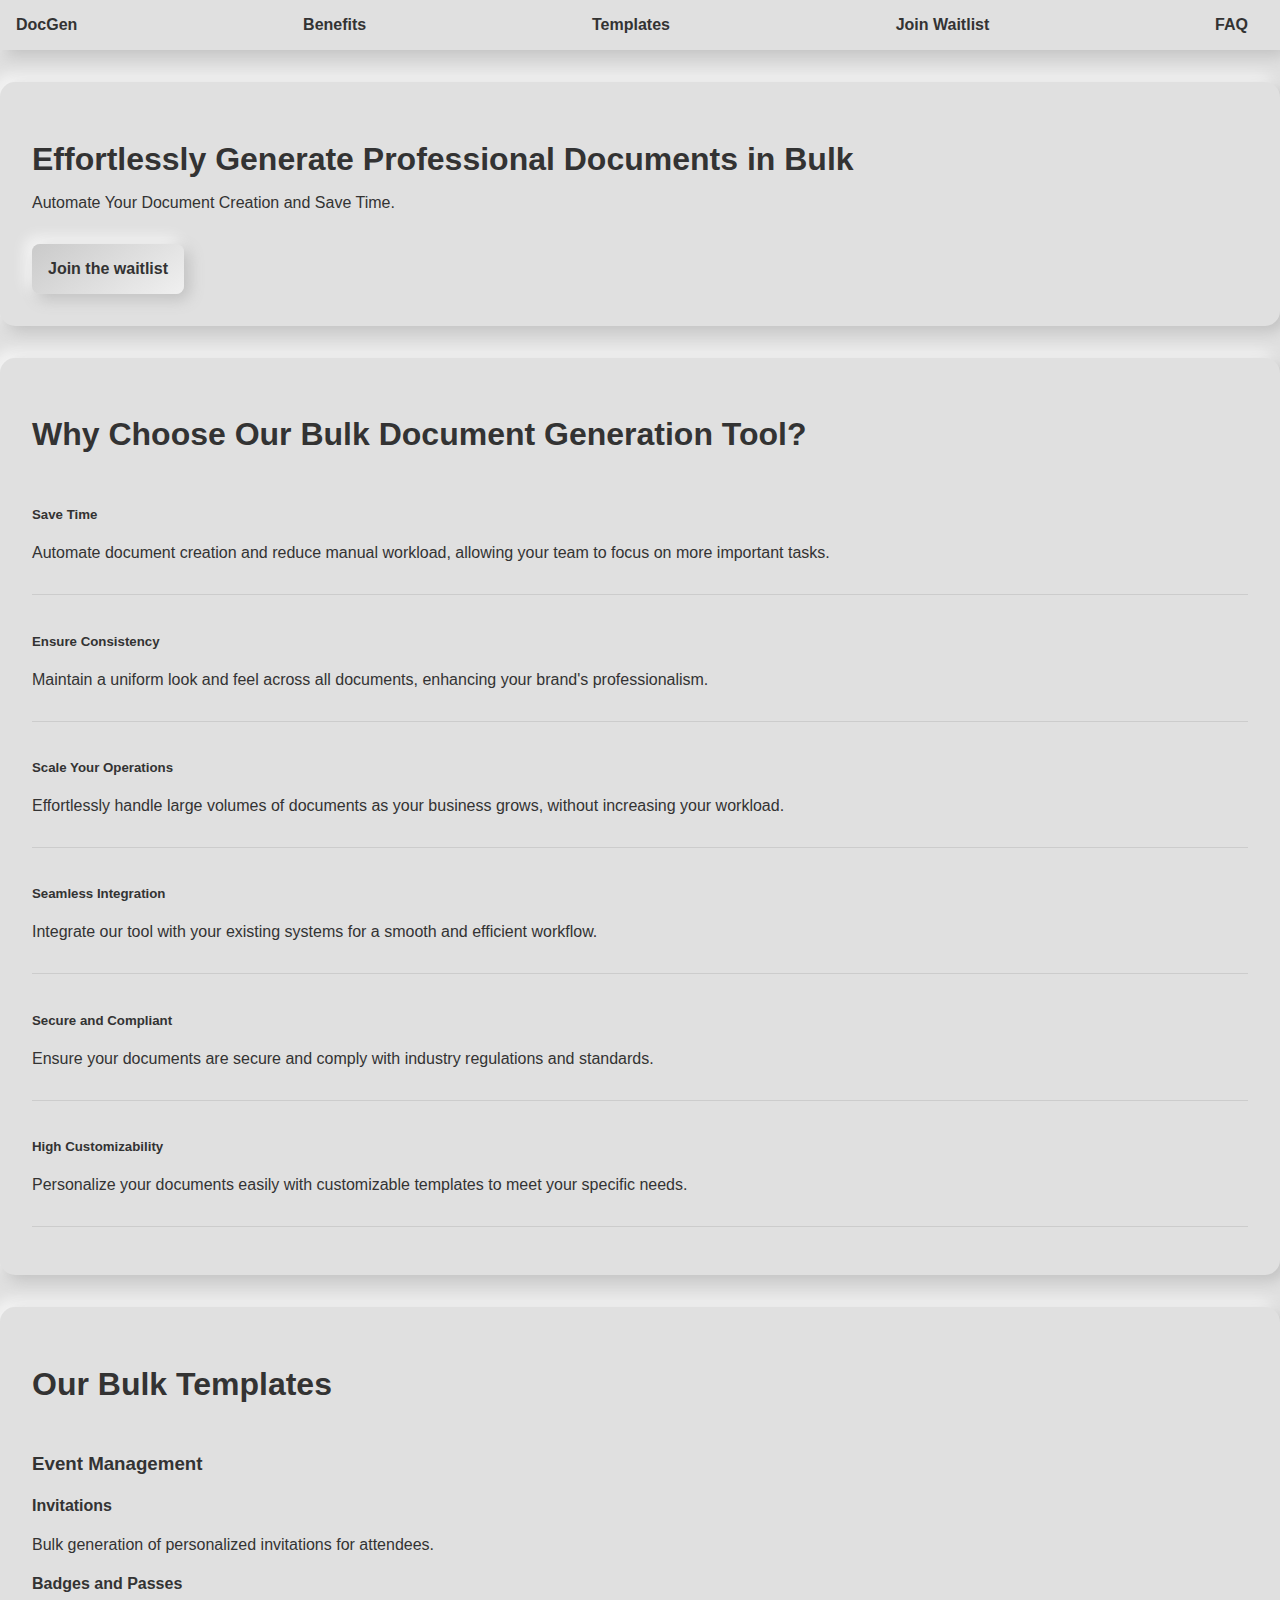
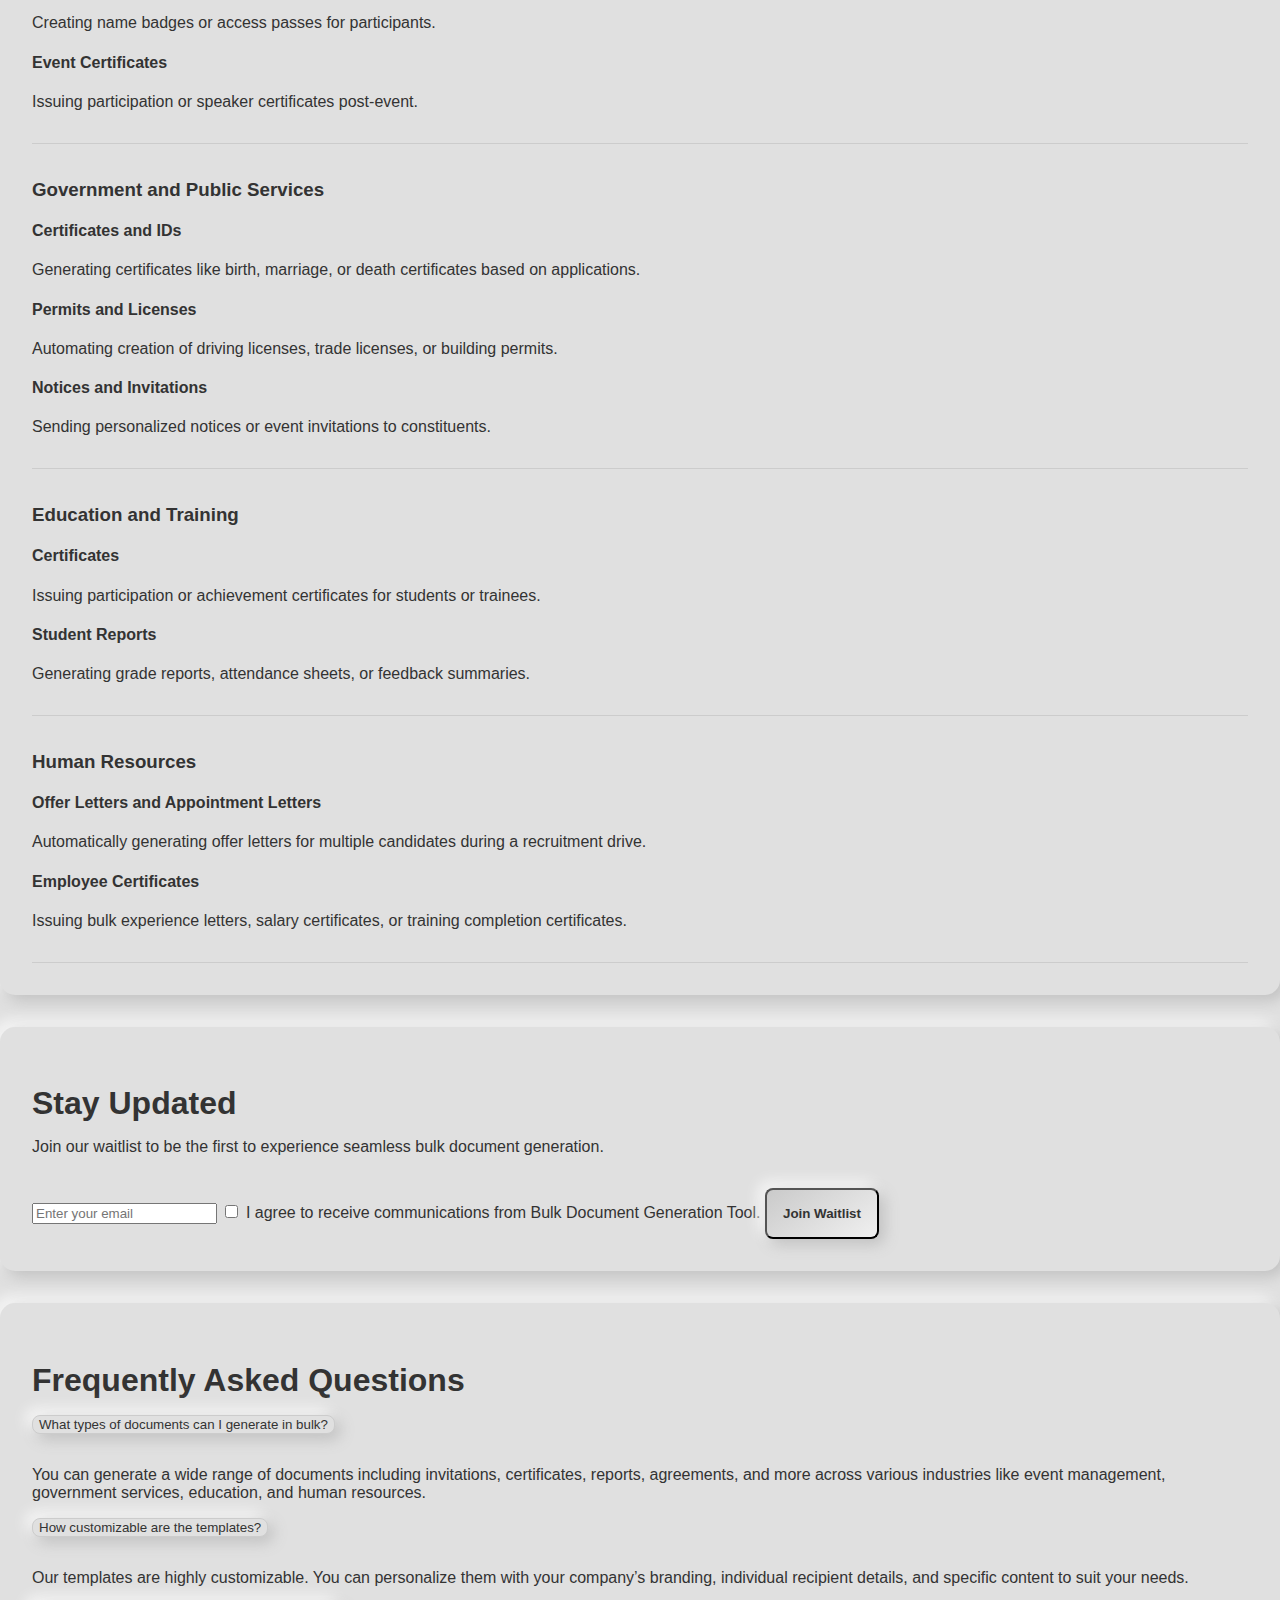
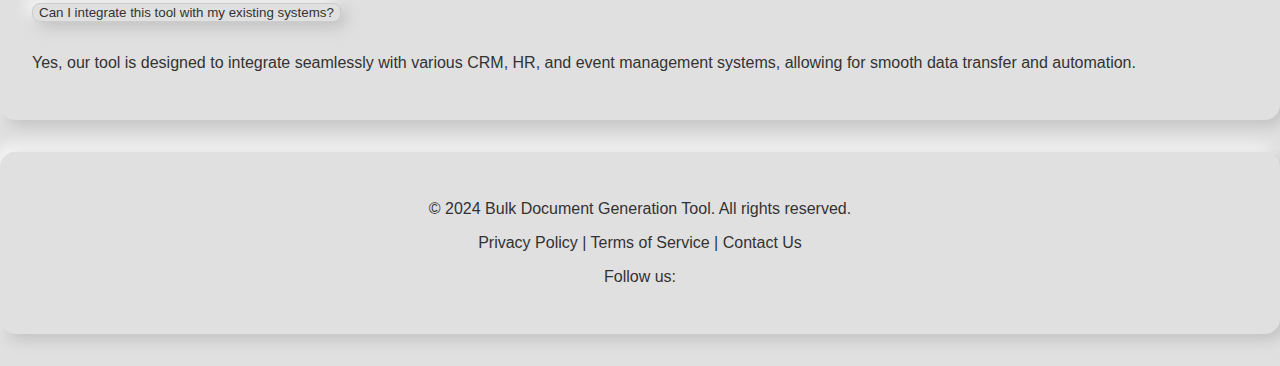
<file: index.html>
<!DOCTYPE html>
<html lang="en">
<head>
  <meta charset="UTF-8">
  <meta name="viewport" content="width=device-width, initial-scale=1">
  <title>Bulk Document Generation Tool | Automate Your Workflow</title>
  <meta name="description" content="Streamline your business processes with our Bulk Document Generation Tool. Automate the creation of personalized documents for Event Management, Government Services...">

  <!-- Open Graph Meta Tags for Social Media -->
  <meta property="og:title" content="Bulk Document Generation Tool | Automate Your Workflow">
  <meta property="og:description" content="Streamline your business processes with our Bulk Document Generation Tool. Automate the creation of personalized documents for Event Management, Government Services...">
  <meta property="og:image" content="https://abhi630.github.io/images/og-image.jpg">
  <meta property="og:url" content="https://abhi630.github.io/">
  <meta property="og:type" content="website">

  <!-- Twitter Card Meta Tags -->
  <meta name="twitter:card" content="summary_large_image">
  <meta name="twitter:title" content="Bulk Document Generation Tool | Automate Your Workflow">
  <meta name="twitter:description" content="Streamline your business processes with our Bulk Document Generation Tool. Automate the creation of personalized documents for Event Management, Government Services...">
  <meta name="twitter:image" content="https://abhi630.github.io/images/twitter-image.jpg">

  <!-- Favicon -->
  <link rel="icon" href="images/favicon.ico" type="image/x-icon">
  <link rel="shortcut icon" href="images/favicon.ico" type="image/x-icon">

  <!-- Neumorphism CSS -->
  <style>
    body {
      font-family: Arial, sans-serif;
      background: #e0e0e0;
      color: #333;
      margin: 0;
      padding: 0;
    }
    a {
      color: #333;
      text-decoration: none;
    }
    .navbar {
      background: #e0e0e0;
      box-shadow: 5px 5px 15px #bebebe, -5px -5px 15px #ffffff;
      padding: 1rem;
      display: flex;
      justify-content: space-between;
      align-items: center;
    }
    .navbar a {
      margin-right: 1rem;
      font-weight: bold;
    }
    .hero, .benefits-section, .use-cases-section, .email-capture, .faq-section, .footer {
      background: #e0e0e0;
      margin: 2rem 0;
      padding: 2rem;
      border-radius: 15px;
      box-shadow: 5px 5px 15px #bebebe, -5px -5px 15px #ffffff;
    }
    .hero h2, .benefits-section h2, .use-cases-section h2, .email-capture h2, .faq-section h2 {
      font-size: 2rem;
      margin-bottom: 1rem;
    }
    .hero p, .benefits-section p, .use-cases-section p, .email-capture p, .faq-section p {
      font-size: 1rem;
      margin-bottom: 1rem;
    }
    .btn {
      background: linear-gradient(145deg, #cacaca, #f0f0f0);
      box-shadow: 5px 5px 15px #bebebe, -5px -5px 15px #ffffff;
      color: #333;
      padding: 1rem;
      text-align: center;
      display: inline-block;
      margin-top: 1rem;
      font-weight: bold;
      border-radius: 8px;
      transition: all 0.3s ease;
    }
    .btn:hover {
      background: linear-gradient(145deg, #f0f0f0, #cacaca);
    }
    .benefits-list, .row {
      list-style-type: none;
      padding: 0;
    }
    .benefits-list li, .row div {
      border-bottom: 1px solid #ccc;
      padding: 1rem 0;
    }
    .accordion-button {
      background: #e0e0e0;
      color: #333;
      border: 1px solid #ccc;
      box-shadow: 5px 5px 15px #bebebe, -5px -5px 15px #ffffff;
      margin-bottom: 1rem;
      border-radius: 8px;
    }
    .footer {
      text-align: center;
    }
  </style>
</head>
<body>

  <!-- Navigation Bar -->
  <nav class="navbar">
    <a class="navbar-brand" href="#">DocGen</a>
    <a class="nav-link" href="#benefits-section">Benefits</a>
    <a class="nav-link" href="#use-cases-section">Templates</a>
    <a class="nav-link" href="#email-capture">Join Waitlist</a>
    <a class="nav-link" href="#faq-section">FAQ</a>
  </nav>

  <!-- Hero Section -->
  <section class="hero">
    <h2>Effortlessly Generate Professional Documents in Bulk</h2>
    <p>Automate Your Document Creation and Save Time.</p>
    <a href="#email-capture" class="btn">Join the waitlist</a>
  </section>

  <!-- Benefits Section -->
  <section id="benefits-section" class="benefits-section">
    <h2>Why Choose Our Bulk Document Generation Tool?</h2>
    <ul class="benefits-list">
      <li>
        <h5>Save Time</h5>
        <p>Automate document creation and reduce manual workload, allowing your team to focus on more important tasks.</p>
      </li>
      <li>
        <h5>Ensure Consistency</h5>
        <p>Maintain a uniform look and feel across all documents, enhancing your brand's professionalism.</p>
      </li>
      <li>
        <h5>Scale Your Operations</h5>
        <p>Effortlessly handle large volumes of documents as your business grows, without increasing your workload.</p>
      </li>
      <li>
        <h5>Seamless Integration</h5>
        <p>Integrate our tool with your existing systems for a smooth and efficient workflow.</p>
      </li>
      <li>
        <h5>Secure and Compliant</h5>
        <p>Ensure your documents are secure and comply with industry regulations and standards.</p>
      </li>
      <li>
        <h5>High Customizability</h5>
        <p>Personalize your documents easily with customizable templates to meet your specific needs.</p>
      </li>
    </ul>
  </section>

  <!-- Features/Use Cases Section -->
  <section id="use-cases-section" class="use-cases-section">
    <h2>Our Bulk Templates</h2>
    <div class="row">
      <div>
        <h3>Event Management</h3>
        <h4>Invitations</h4>
        <p>Bulk generation of personalized invitations for attendees.</p>
        <h4>Badges and Passes</h4>
        <p>Creating name badges or access passes for participants.</p>
        <h4>Event Certificates</h4>
        <p>Issuing participation or speaker certificates post-event.</p>
      </div>
      <div>
        <h3>Government and Public Services</h3>
        <h4>Certificates and IDs</h4>
        <p>Generating certificates like birth, marriage, or death certificates based on applications.</p>
        <h4>Permits and Licenses</h4>
        <p>Automating creation of driving licenses, trade licenses, or building permits.</p>
        <h4>Notices and Invitations</h4>
        <p>Sending personalized notices or event invitations to constituents.</p>
      </div>
      <div>
        <h3>Education and Training</h3>
        <h4>Certificates</h4>
        <p>Issuing participation or achievement certificates for students or trainees.</p>
        <h4>Student Reports</h4>
        <p>Generating grade reports, attendance sheets, or feedback summaries.</p>
      </div>
      <div>
        <h3>Human Resources</h3>
        <h4>Offer Letters and Appointment Letters</h4>
        <p>Automatically generating offer letters for multiple candidates during a recruitment drive.</p>
        <h4>Employee Certificates</h4>
        <p>Issuing bulk experience letters, salary certificates, or training completion certificates.</p>
      </div>
    </div>
  </section>

  <!-- Email Capture Section -->
  <section id="email-capture" class="email-capture">
    <h2>Stay Updated</h2>
    <p>Join our waitlist to be the first to experience seamless bulk document generation.</p>
    <form action="https://formsubmit.co/abhishekgawde90@gmail.com" method="POST">
      <input type="hidden" name="_honey" style="display:none">
      <input type="hidden" name="_captcha" value="false">
      <input type="hidden" name="_next" value="https://yourusername.github.io/thank-you.html">
      <input type="hidden" name="_autoresponse" value="Thank you for joining our waitlist! We'll keep you updated.">
      <input type="hidden" name="_subject" value="New Waitlist Signup!">
      <input type="hidden" name="_cc" value="youremail@example.com,anotheremail@example.com">
      <input type="hidden" name="_limit" value="1">
      <input type="email" name="email" placeholder="Enter your email" required>
      <input type="checkbox" required> I agree to receive communications from Bulk Document Generation Tool.
      <button type="submit" class="btn">Join Waitlist</button>
    </form>
  </section>

  <!-- FAQ Section -->
  <section class="faq-section">
    <h2>Frequently Asked Questions</h2>
    <div class="accordion" id="faqAccordion">
      <div>
        <button class="accordion-button" type="button">
          What types of documents can I generate in bulk?
        </button>
        <div class="accordion-collapse">
          <p>You can generate a wide range of documents including invitations, certificates, reports, agreements, and more across various industries like event management, government services, education, and human resources.</p>
        </div>
      </div>
      <div>
        <button class="accordion-button" type="button">
          How customizable are the templates?
        </button>
        <div class="accordion-collapse">
          <p>Our templates are highly customizable. You can personalize them with your company’s branding, individual recipient details, and specific content to suit your needs.</p>
        </div>
      </div>
      <div>
        <button class="accordion-button" type="button">
          Can I integrate this tool with my existing systems?
        </button>
        <div class="accordion-collapse">
          <p>Yes, our tool is designed to integrate seamlessly with various CRM, HR, and event management systems, allowing for smooth data transfer and automation.</p>
        </div>
      </div>
    </div>
  </section>

  <!-- Footer -->
  <footer class="footer">
    <p>&copy; 2024 Bulk Document Generation Tool. All rights reserved.</p>
    <p>
      <a href="#">Privacy Policy</a> | 
      <a href="#">Terms of Service</a> | 
      <a href="#">Contact Us</a>
    </p>
    <p>
      Follow us:
      <a href="#"><i class="bi bi-facebook"></i></a>
      <a href="#"><i class="bi bi-twitter"></i></a>
      <a href="#"><i class="bi bi-linkedin"></i></a>
    </p>
  </footer>
<!-- 100% privacy-first analytics -->
<script async src="https://scripts.simpleanalyticscdn.com/latest.js"></script>

</body>
</html>
</file>
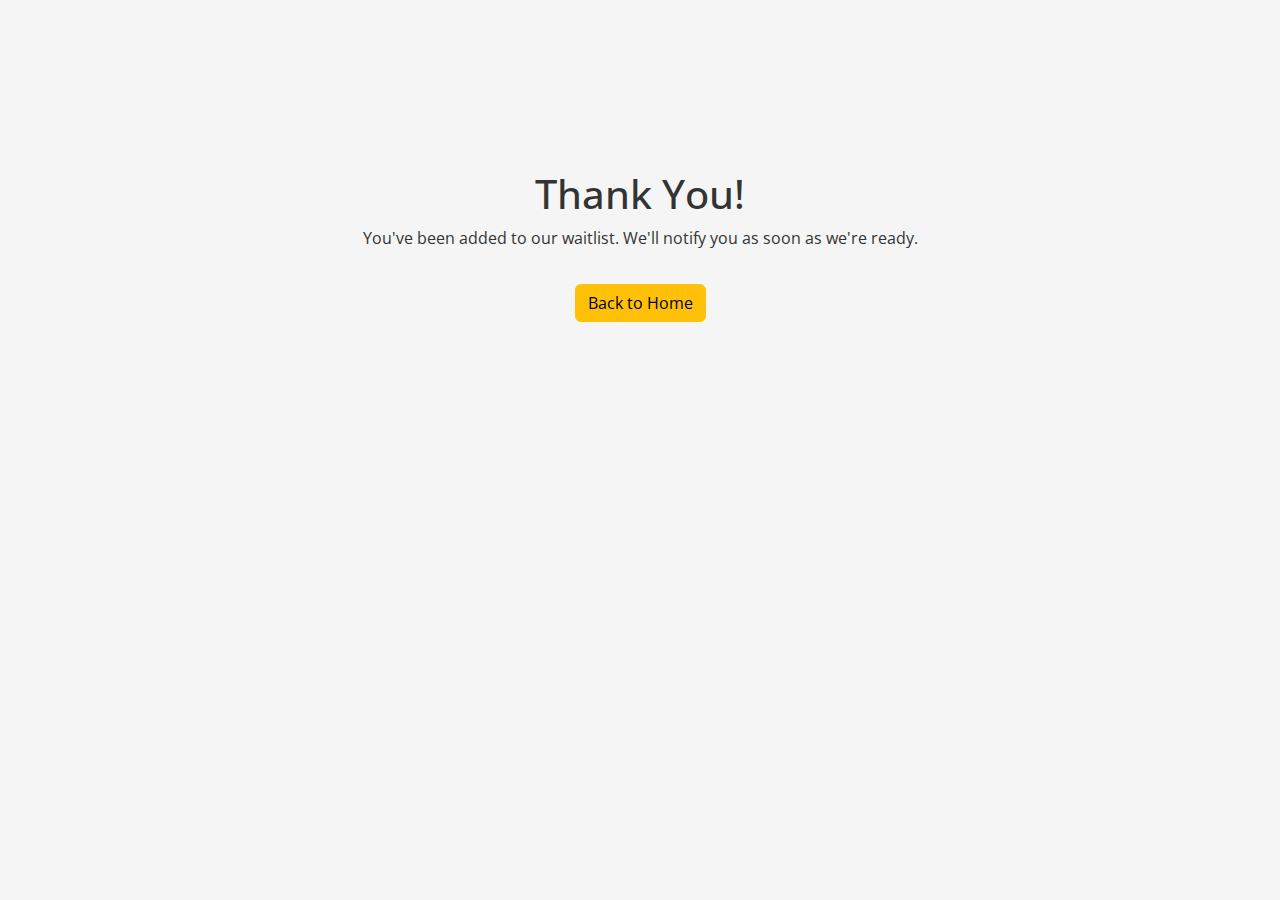
<file: thank-you.html>
<!DOCTYPE html>
<html lang="en">
<head>
  <meta charset="UTF-8">
  <meta name="viewport" content="width=device-width, initial-scale=1">
  <title>Thank You | Bulk Document Generation Tool</title>
  <link href="https://fonts.googleapis.com/css2?family=Montserrat:wght@600&family=Open+Sans&display=swap" rel="stylesheet">
  <link href="https://cdn.jsdelivr.net/npm/bootstrap@5.3.0/dist/css/bootstrap.min.css" rel="stylesheet">
  <link href="css/styles.css" rel="stylesheet">
</head>
<body>
  <div class="container text-center" style="padding: 100px 0;">
    <h1>Thank You!</h1>
    <p>You've been added to our waitlist. We'll notify you as soon as we're ready.</p>
    <a href="index.html" class="btn btn-warning mt-3">Back to Home</a>
  </div>
  
  <!-- Bootstrap JS -->
  <script src="https://cdn.jsdelivr.net/npm/bootstrap@5.3.0/dist/js/bootstrap.bundle.min.js"></script>
</body>
</html>
</file>
<file: css/styles.css>
/* styles.css */

/* CSS Variables for Modern and Sleek Theming */
:root {
  /* Color Palette */
  --primary-color: #1E2A38;       /* Deep Navy Blue */
  --secondary-color: #F5F5F5;     /* Soft Gray */
  --accent-color: #00C4CC;        /* Vibrant Teal */
  --highlight-color: #FF8C42;     /* Warm Orange */
  --text-color: #333333;          /* Dark Charcoal */
  --background-color: #F5F5F5;    /* Soft Gray */
  --dark-mode-background: #121B22; /* Very Dark Blue */
  --dark-mode-text: #E0E0E0;      /* Light Gray */
  
  /* Fonts */
  --heading-font: 'Montserrat', sans-serif;
  --body-font: 'Open Sans', sans-serif;
  
  /* Spacing */
  --section-padding: 80px 0;
  
  /* Transition */
  --transition-speed: 0.3s;
}

body {
  font-family: var(--body-font);
  line-height: 1.6;
  color: var(--text-color);
  background-color: var(--background-color);
  padding-top: 70px; /* To prevent content hiding behind the navbar */
  transition: background-color var(--transition-speed) ease, color var(--transition-speed) ease;
}

.navbar {
  background-color: var(--primary-color);
  transition: background-color var(--transition-speed) ease;
}

.navbar .navbar-brand,
.navbar .nav-link {
  color: var(--background-color) !important;
}

.navbar .nav-link:hover {
  color: var(--accent-color) !important;
}

.hero {
  background: linear-gradient(rgba(30, 42, 56, 0.8), rgba(30, 42, 56, 0.8)), url('../images/hero-background.jpg') no-repeat center center/cover;
  color: var(--background-color);
  padding: var(--section-padding);
  position: relative;
  text-align: center;
  transition: background-color var(--transition-speed) ease;
}

.hero h1 {
  font-family: var(--heading-font);
  font-size: 3rem;
  font-weight: 700;
  margin-bottom: 20px;
}

.hero p {
  font-size: 1.25rem;
  margin-bottom: 30px;
}

.cta-btn {
  padding: 14px 35px;
  font-size: 1.2rem;
  border-radius: 50px;
  background-color: var(--accent-color);
  color: var(--text-color);
  transition: background-color var(--transition-speed) ease, transform var(--transition-speed) ease;
  text-decoration: none;
}

.cta-btn:hover {
  background-color: var(--highlight-color);
  transform: scale(1.05);
}

.benefits-section {
  padding: var(--section-padding);
  background-color: var(--secondary-color);
}

.benefits-section h2 {
  margin-bottom: 40px;
  text-align: center;
  font-family: var(--heading-font);
  color: var(--primary-color);
}

.benefits-list {
  list-style: none;
  padding: 0;
}

.benefits-list li {
  display: flex;
  align-items: center;
  margin-bottom: 20px;
  transition: transform var(--transition-speed) ease, color var(--transition-speed) ease;
}

.benefits-list li i {
  font-size: 1.5rem;
  color: var(--accent-color);
  margin-right: 15px;
  transition: color var(--transition-speed) ease;
}

.benefits-list li:hover i {
  color: var(--highlight-color);
}

.benefits-list li h5 {
  color: var(--primary-color);
}

.benefits-list li p {
  color: var(--text-color);
}

.use-cases-section {
  padding: var(--section-padding);
}

.use-cases-section h2 {
  margin-bottom: 40px;
  text-align: center;
  font-family: var(--heading-font);
  color: var(--primary-color);
}

.use-case {
  text-align: center;
  padding: 20px;
  transition: transform var(--transition-speed) ease, box-shadow var(--transition-speed) ease;
  border-radius: 8px;
  background-color: var(--secondary-color);
  box-shadow: 0 4px 6px rgba(0, 0, 0, 0.1);
}

.use-case:hover {
  transform: translateY(-10px);
  box-shadow: 0 12px 24px rgba(0, 0, 0, 0.2);
}

.use-case-icon {
  font-size: 3rem;
  color: var(--accent-color);
  margin-bottom: 15px;
  transition: transform var(--transition-speed) ease, color var(--transition-speed) ease;
}

.use-case:hover .use-case-icon {
  transform: scale(1.2) rotate(10deg);
  color: var(--highlight-color);
}

.use-case-title {
  font-family: var(--heading-font);
  font-size: 1.25rem;
  font-weight: 700;
  margin-bottom: 10px;
  color: var(--primary-color);
}

.use-case-description {
  font-size: 1rem;
  color: var(--text-color);
}

.email-capture {
  background-color: var(--primary-color);
  color: var(--background-color);
  padding: var(--section-padding);
  text-align: center;
  transition: background-color var(--transition-speed) ease, color var(--transition-speed) ease;
}

.email-capture h2 {
  margin-bottom: 20px;
  font-size: 2rem;
}

.email-capture p {
  margin-bottom: 30px;
  font-size: 1.1rem;
}

.email-capture input[type="email"] {
  max-width: 400px;
  margin: 0 auto 20px;
  display: block;
  padding: 12px 15px;
  border-radius: 5px;
  border: 2px solid var(--accent-color);
  transition: border-color var(--transition-speed) ease, box-shadow var(--transition-speed) ease;
}

.email-capture input[type="email"]:focus {
  border-color: var(--highlight-color);
  box-shadow: 0 0 5px rgba(0, 196, 204, 0.5);
  outline: none;
}

.email-capture button {
  padding: 12px 25px;
  border-radius: 50px;
  border: none;
  background-color: var(--accent-color);
  color: var(--text-color);
  font-size: 1rem;
  transition: background-color var(--transition-speed) ease, transform var(--transition-speed) ease;
}

.email-capture button:hover {
  background-color: var(--highlight-color);
  transform: scale(1.05);
}

.faq-section {
  padding: var(--section-padding);
  background-color: var(--secondary-color);
}

.faq-section h2 {
  margin-bottom: 40px;
  text-align: center;
  font-family: var(--heading-font);
  color: var(--primary-color);
}

.accordion-button {
  background-color: var(--secondary-color);
  color: var(--text-color);
  transition: background-color var(--transition-speed) ease, color var(--transition-speed) ease;
}

.accordion-button:not(.collapsed) {
  background-color: var(--accent-color);
  color: var(--text-color);
}

.accordion-button:hover {
  background-color: var(--highlight-color);
  color: var(--text-color);
}

.accordion-body {
  background-color: var(--secondary-color);
  color: var(--text-color);
}

.footer {
  background-color: var(--primary-color);
  color: var(--background-color);
  padding: 30px 0;
  text-align: center;
  transition: background-color var(--transition-speed) ease, color var(--transition-speed) ease;
}

.footer a {
  color: var(--accent-color);
  text-decoration: none;
  margin: 0 10px;
  font-size: 1.2rem;
  transition: color var(--transition-speed) ease;
}

.footer a:hover {
  color: var(--highlight-color);
}

.footer p {
  margin-bottom: 10px;
}

.scroll-to-top {
  position: fixed;
  bottom: 40px;
  right: 40px;
  display: none;
  z-index: 99;
  border-radius: 50%;
  padding: 10px 15px;
  font-size: 1.5rem;
  background-color: var(--accent-color);
  color: var(--text-color);
  transition: opacity var(--transition-speed) ease, background-color var(--transition-speed) ease;
}

.scroll-to-top.show {
  display: block;
  opacity: 0.7;
}

.scroll-to-top:hover {
  opacity: 1;
  background-color: var(--highlight-color);
}

.spinner-border {
  width: 3rem;
  height: 3rem;
}

/* Dark Mode Styles */
body.dark-mode {
  background-color: var(--dark-mode-background);
  color: var(--dark-mode-text);
}

body.dark-mode .navbar {
  background-color: #1f1f1f;
}

body.dark-mode .hero {
  background: linear-gradient(rgba(18, 27, 34, 0.8), rgba(18, 27, 34, 0.8)), url('../images/hero-background.jpg') no-repeat center center/cover;
}

body.dark-mode .benefits-section {
  background-color: #1f1f1f;
}

body.dark-mode .use-cases-section {
  background-color: var(--dark-mode-background);
}

body.dark-mode .footer {
  background-color: #1f1f1f;
}

body.dark-mode .btn-warning {
  background-color: var(--accent-color);
  color: var(--text-color);
}

body.dark-mode .btn-warning:hover {
  background-color: var(--highlight-color);
}

body.dark-mode .email-capture {
  background-color: var(--dark-mode-background);
  color: var(--dark-mode-text);
}

body.dark-mode .accordion-button {
  background-color: #1f1f1f;
  color: var(--dark-mode-text);
}

body.dark-mode .accordion-button:not(.collapsed) {
  background-color: var(--accent-color);
  color: var(--dark-mode-text);
}

body.dark-mode .accordion-body {
  background-color: var(--dark-mode-background);
  color: var(--dark-mode-text);
}

body.dark-mode .footer a {
  color: var(--accent-color);
}

body.dark-mode .scroll-to-top {
  background-color: var(--accent-color);
  color: var(--text-color);
}

body.dark-mode .scroll-to-top:hover {
  background-color: var(--highlight-color);
}

/* Responsive Adjustments */
@media (max-width: 768px) {
  .hero h1 {
    font-size: 2rem;
  }
  .hero p {
    font-size: 1rem;
  }
  .use-case-icon {
    font-size: 2.5rem;
  }
  .benefits-list li {
    flex-direction: column;
    align-items: flex-start;
  }
  .benefits-list li i {
    margin-bottom: 10px;
  }
}
</file>
